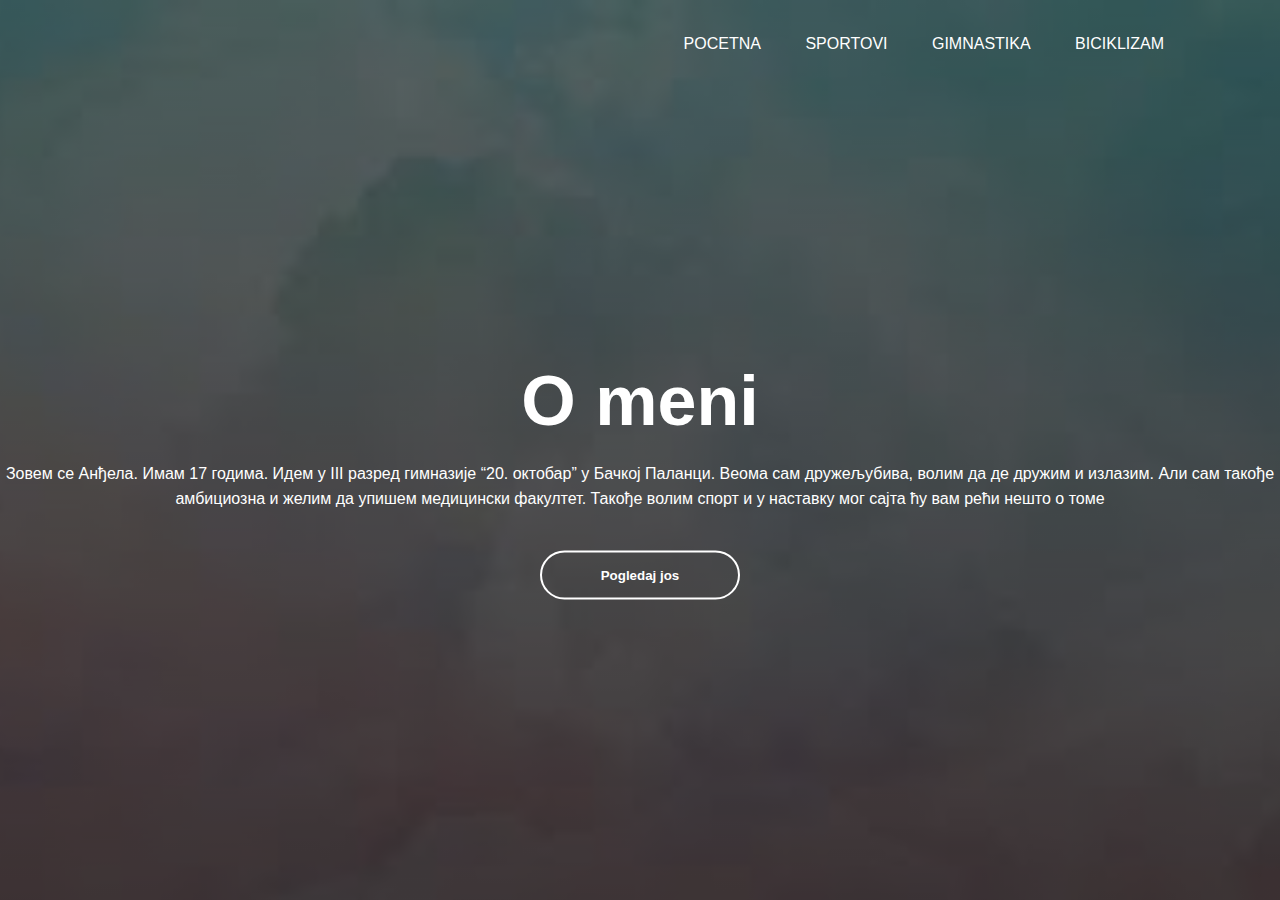
<file: index.html>
<!DOCTYPE html>
<html lang="en">
<head>
    <meta charset="UTF-8">
    <meta http-equiv="X-UA-Compatible" content="IE=edge">
    <meta name="viewport" content="width=device-width, initial-scale=1.0">
    <link rel="stylesheet" href="style.css">
    <title>Moj vebsajt</title>
</head>
<body>
    <div class="banner">
        <div class="navbar">
            <a href="" class="logo"></a>
            <ul>
                <li><a href="index.html">Pocetna</a></li>
                <li><a href="drugastrana.html">Sportovi</a></li>
                <li><a href="trecastrana.html">Gimnastika</a></li>
                <li><a href="cetvrtastrana.html">Biciklizam</a></li>
            </ul>
        </div>
        <div class="content">
            <h1>O meni</h1>
            <p>

                Зовем се Анђела. Имам 17 годима. Идем у III разред гимназије “20. октобар” у Бачкој Паланци. Веома сам дружељубива, волим да де дружим и излазим. Али сам такође амбициозна и желим да упишем медицински факултет. Такође волим спорт и у наставку мог сајта ћу вам рећи нешто о томе</p>
        <div>
            <button type="button">Pogledaj jos</button>
            
        </div>
        </div>
    </div>
   
    
</body>
</html>
</file>
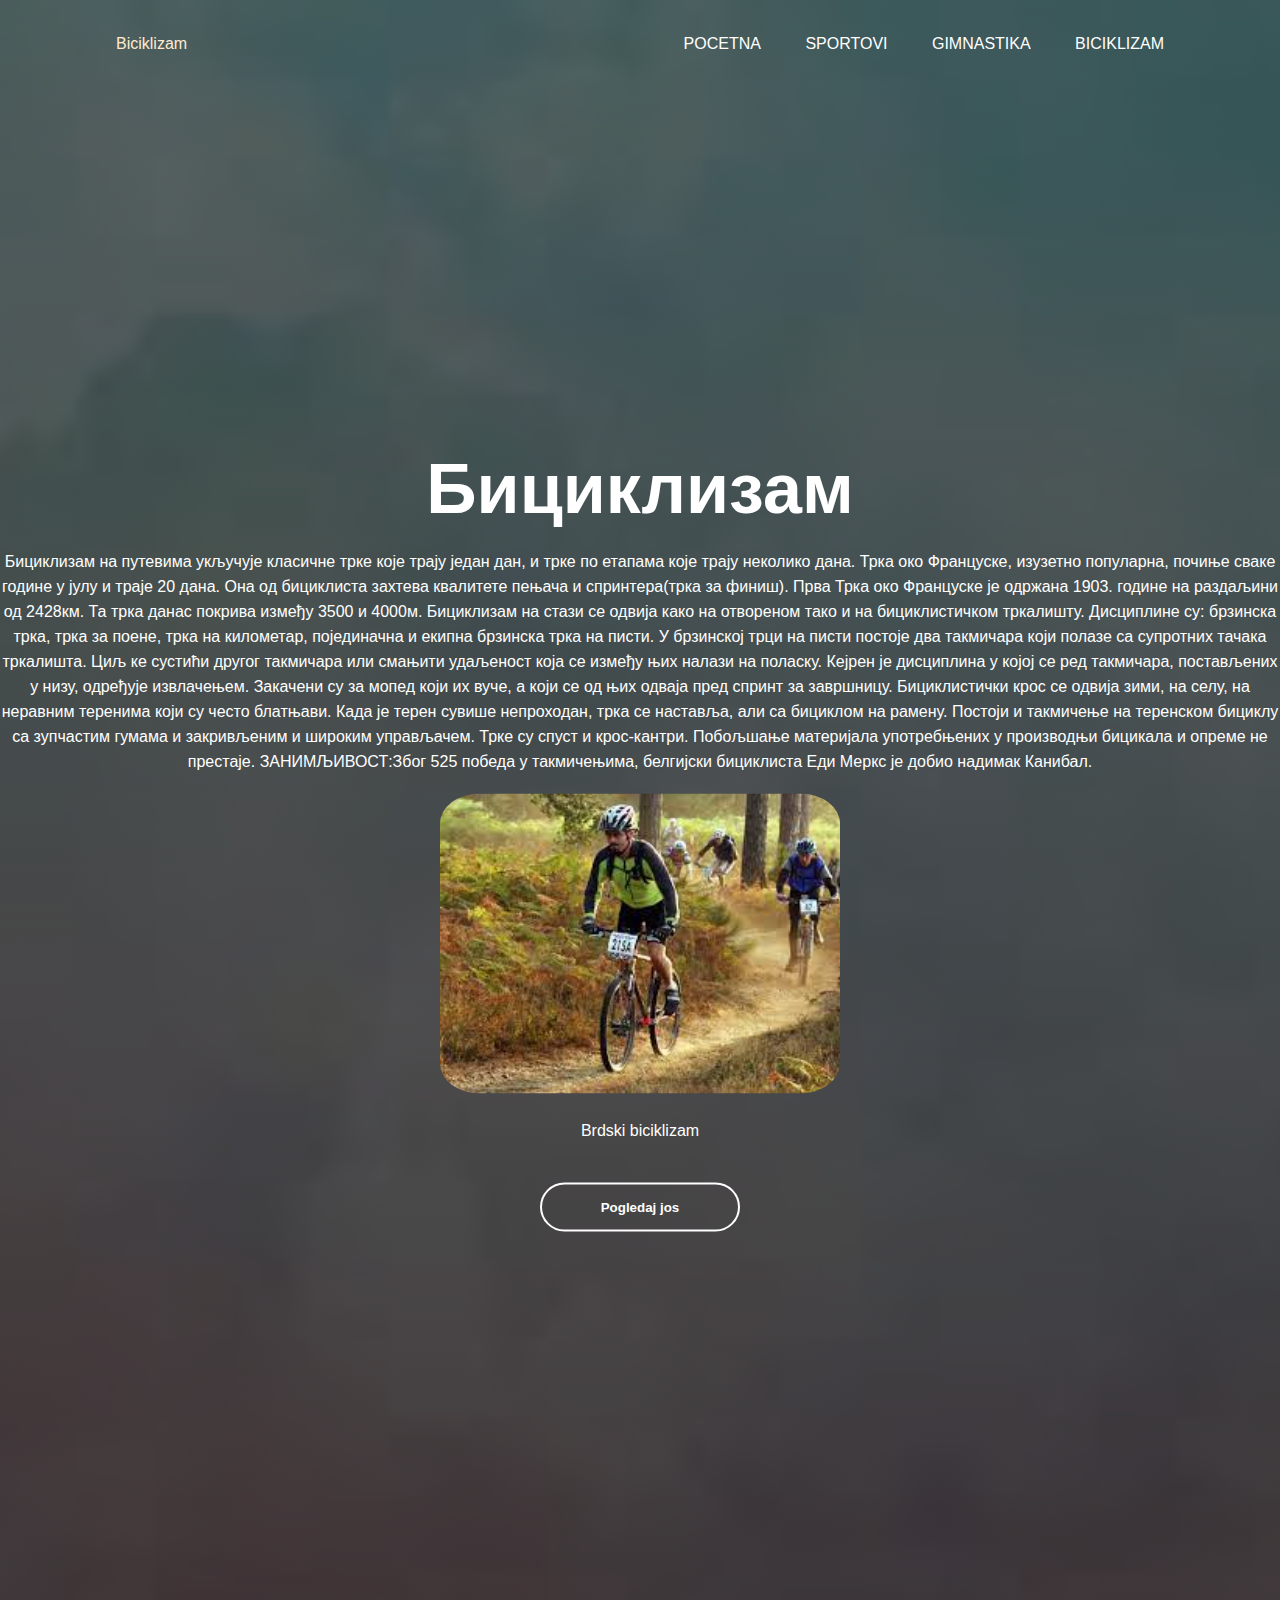
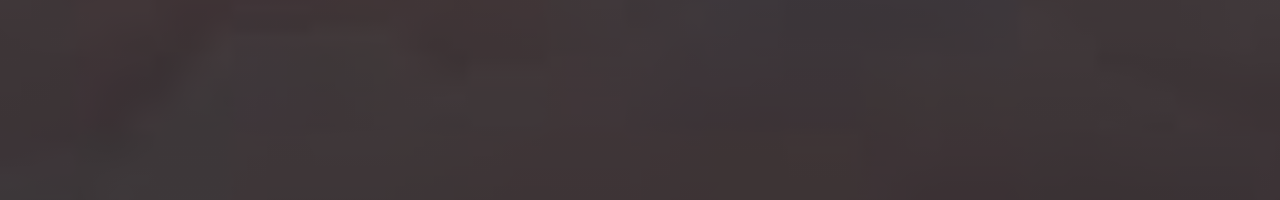
<file: cetvrtastrana.html>
<!DOCTYPE html>
<html lang="en">
<head>
    <meta charset="UTF-8">
    <meta http-equiv="X-UA-Compatible" content="IE=edge">
    <meta name="viewport" content="width=device-width, initial-scale=1.0">
    <link rel="stylesheet" href="stilzacetvrtu.css">
    <title>O meni</title>
</head>
<body>
    <div class="banner">
        <div class="navbar">
            <a href="" class="logo">Biciklizam</a>
            <ul>
                <li><a href="index.html">Pocetna</a></li>
                <li><a href="drugastrana.html">Sportovi</a></li>
                <li><a href="trecastrana.html">Gimnastika</a></li>
                <li><a href="cetvrtastrana.html">Biciklizam</a></li>
            </ul>
        </div>
        <div class="content">
            <h1>Бициклизам</h1>
            <p>
                
                Бициклизам на путевима укључује класичне трке које трају један дан, и трке по етапама које трају неколико дана.


                Трка око Француске, изузетно популарна, почиње сваке године у јулу и траје 20 дана. Она од бициклиста захтева квалитете пењача и спринтера(трка за финиш).
                
                
                Прва Трка око Француске је одржана 1903. године на раздаљини од 2428км. Та трка данас покрива између 3500 и 4000м.
                
                
                Бициклизам на стази се одвија како на отвореном тако и на бициклистичком тркалишту. Дисциплине су: брзинска трка, трка за поене, трка на километар, појединачна и екипна брзинска трка на писти.
                
                
                У брзинској трци на писти постоје два такмичара који полазе са супротних тачака тркалишта. Циљ ке сустићи другог такмичара или смањити удаљеност која се између њих налази на поласку.
                
                
                Кејрен је дисциплина у којој се ред такмичара, постављених у низу, одређује извлачењем. Закачени су за мопед који их вуче, а који се од њих одваја пред спринт за завршницу.
                
                
                Бициклистички крос се одвија зими, на селу, на неравним теренима који су често блатњави. Када је терен сувише непроходан, трка се наставља, али са бициклом на рамену.
                
                
                Постоји и такмичење на теренском бициклу са зупчастим гумама и закривљеним и широким управљачем. Трке су спуст и крос-кантри.
                
                
                Побољшање материјала употребњених у производњи бицикала и опреме не престаје.
                
                
                ЗАНИМЉИВОСТ:Због 525 победа у такмичењима, белгијски бициклиста Еди Меркс је добио надимак Канибал.

                </p>
                <img class="img" src="[data-uri]" alt="">
                <p>Brdski biciklizam</p>
                
        <div>
            <button type="button">Pogledaj jos</button>
            
        </div>
        </div>
    </div>
   
    
</body>
</html>
</file>
<file: style.css>
*{
    margin: 0;
    padding: 0;
    font-family: sans-serif;
}
.banner{
    width: 100%;
    height: 100vh;
    background-image:linear-gradient(rgba(0,0,0,0.60),rgba(0,0,0,0.75)),url("./slike/backgroundimg.jpg");
    background-size: cover;
    background-position: center;

}
.navbar{
    width: 85%;
    margin: auto;
    padding: 35px 0;
    display: flex;
    align-items: center;
    justify-content: space-between;
}
.logo{
    width: 120px;
    cursor: pointer;
    margin: 0 20px;
    color:blanchedalmond;
    text-decoration: none;

}
.navbar ul li{
    list-style: none;
    display: inline-block;
    margin: 0 20px;
}
.navbar ul li a{
transition: 1s;
}

.navbar ul li a:hover{
    color: thistle;
}

.navbar ul li a{
    text-decoration: none;
    color: #fff;
    text-transform: uppercase;

}
.content{
    width: 100%;
    position: absolute;
    top: 50%;
    transform: translateY(-50%);
    text-align: center;
    color: #fff;
}
.content h1{
    font-size: 70px;
    margin-top: 80px;

}
.content p{
    margin: 20px auto;
    font-size:100 ;
    line-height: 25px;
}
button{
    width: 200px;
    padding: 15px 0;
    text-align: center;
    margin: 20px 10px;
    border-radius: 25px;
    font-weight: bold;
    border: 2px solid white;
    background:transparent;
    color: #fff;
    cursor: pointer;
    transition: 1s;
}
button:hover{
    background: white;
    color: black;
}
</file>
<file: stilzacetvrtu.css>
*{
    margin: 0;
    padding: 0;
    font-family: sans-serif;
}
.banner{
    width: 100%;
    height: 200vh;
    background-image:linear-gradient(rgba(0,0,0,0.60),rgba(0,0,0,0.75)),url("./slike/backgroundimg.jpg");
    background-size: cover;
    background-position: center;

}
.navbar{
    width: 85%;
    margin: auto;
    padding: 35px 0;
    display: flex;
    align-items: center;
    justify-content: space-between;
}
.logo{
    width: 120px;
    cursor: pointer;
    margin: 0 20px;
    color:blanchedalmond;
    text-decoration: none;

}
.navbar ul li{
    list-style: none;
    display: inline-block;
    margin: 0 20px;
}

.navbar ul li a{
    text-decoration: none;
    color: #fff;
    text-transform: uppercase;

}
.navbar ul li a{
    transition: 1s;
    }
    
.navbar ul li a:hover{
        color: thistle;
    }
.content{
    width: 100%;
    position: absolute;
    top: 90%;
    transform: translateY(-50%);
    text-align: center;
    color: #fff;
}
.content h1{
    font-size: 70px;
    margin-top: 80px;

}
.content p{
    margin: 20px auto;
    font-size:100 ;
    line-height: 25px;
}
button{
    width: 200px;
    padding: 15px 0;
    text-align: center;
    margin: 20px 10px;
    border-radius: 25px;
    font-weight: bold;
    border: 2px solid white;
    background:transparent;
    color: #fff;
    cursor: pointer;
    transition: 1s;
}
button:hover{
    background: white;
    color: black;
}
.img{
    border-radius: 10%;
    width: 400px;
    height: 300px;
}
</file>
